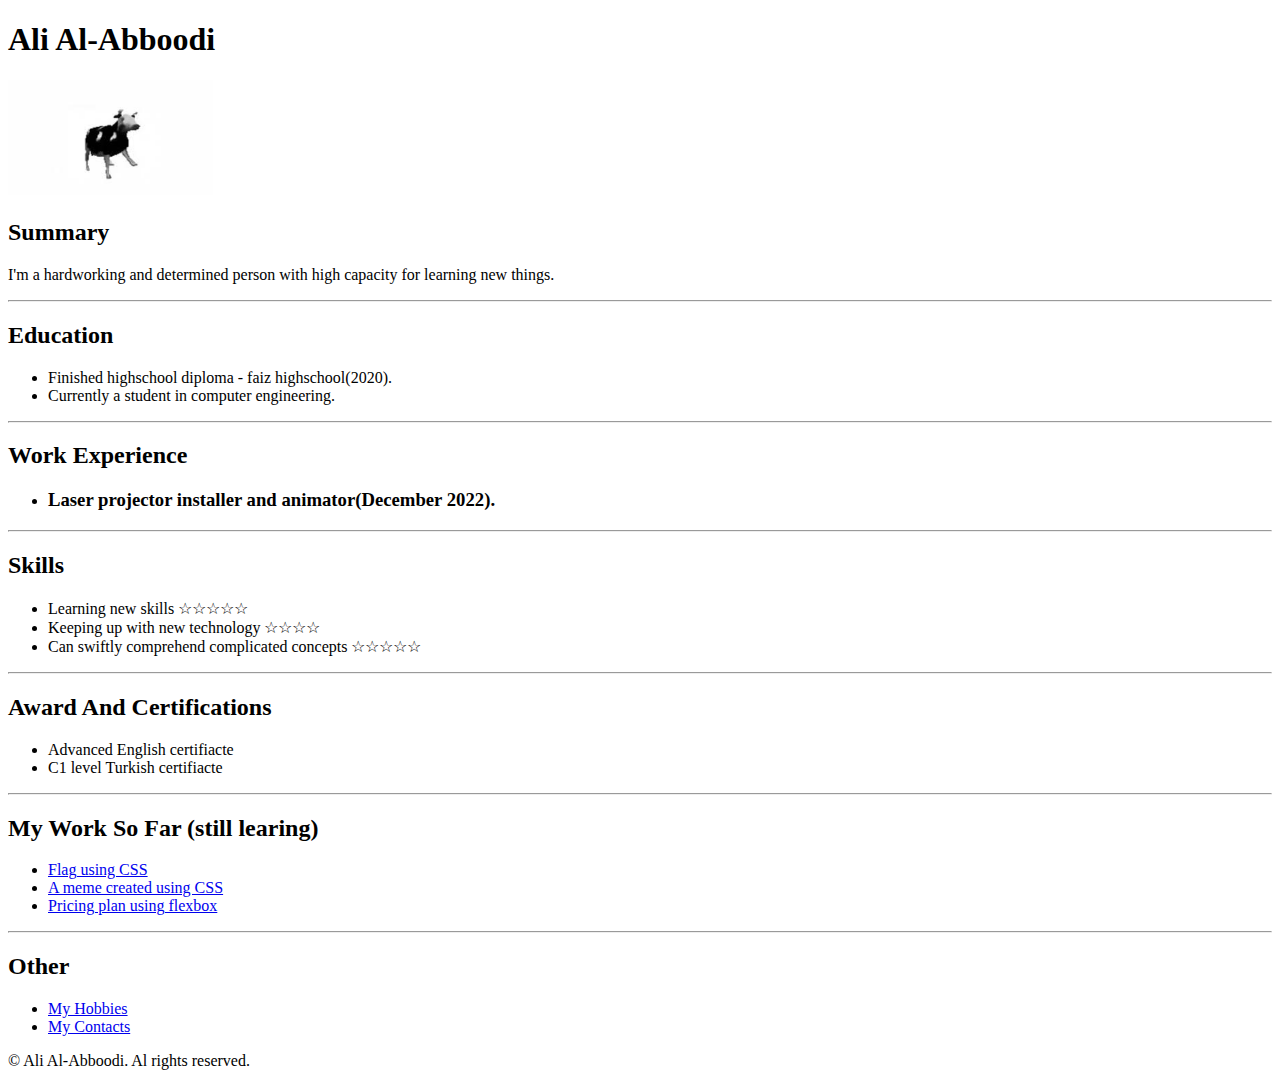
<file: index.html>
<!DOCTYPE html>
<html lang="en">
    <head>
        <meta charset="UTF-8">
        <title>My Resume</title>
    </head>
    <body>
        <h1>Ali Al-Abboodi</h1>
        <img src="./Assets/images/download.jpeg" alt="A low res picture of a cow dancing" height="115">
        <h2>Summary</h2>
        <p>I'm a hardworking and determined person with high capacity for learning new things.</p>
        <hr />
        <h2>Education</h2>
        <ul>
            <li>Finished highschool diploma - faiz highschool(2020).</li>
            <li>Currently a student in computer engineering.</li>
        </ul>
        <hr />
        <h2>Work Experience</h2>
        <ul>
            <li><h3>Laser projector installer and animator(December 2022).</h3></li>
        </ul>
        <hr />
        <h2>Skills</h2>
        <ul>
            <li>Learning new skills &#9734;&#9734;&#9734;&#9734;&#9734;</li>
            <li>Keeping up with new technology &#9734;&#9734;&#9734;&#9734;</li>
            <li>Can swiftly comprehend complicated concepts &#9734;&#9734;&#9734;&#9734;&#9734;</li>
        </ul>
        <hr />
        <h2>Award And Certifications</h2>
        <ul>
            <li>Advanced English certifiacte</li>
            <li>C1 level Turkish certifiacte</li>
        </ul>
        <hr />
        <h2>My Work So Far (still learing)</h2>
        <ul>
            <li><a href="./Public/Flag/index.html">Flag using CSS</a></li>
            <li><a href="./Public/Meme/index.html">A meme created using CSS</a></li>
            <li><a href="./Public/Pricing plan using flexbox/index.html">Pricing plan using flexbox</a></li>
        </ul>
        <hr />
        <h2>Other</h2>
        <ul>
            <li><a href="./Public/Hobbies.html">My Hobbies</a></li>
            <li><a href="./Public/Contacts.html">My Contacts</a></li>
        </ul>
        <footer>
            <p>© Ali Al-Abboodi. Al rights reserved.</p>
        </footer>
    </body>
</html>
</file>
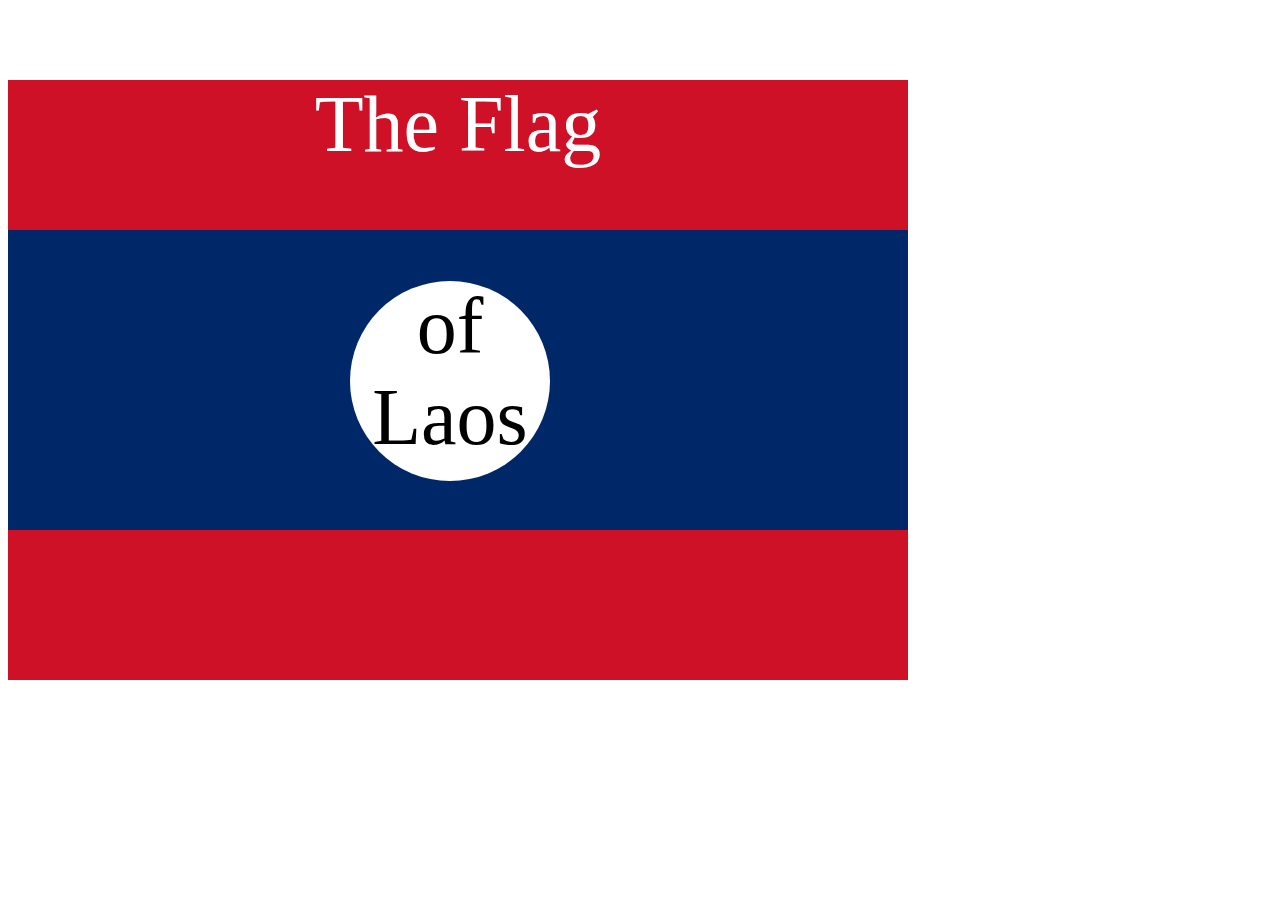
<file: Public/Flag/index.html>
<!DOCTYPE html>
<html lang="en">

<head>
  <meta charset="UTF-8">
  <title>CSS Flag Project</title>
  <style>
    .flag {
      background: rgb(206, 17, 38);
      width: 900px;
      height: 600px;
      position: relative;
    }
    .flag > div {
      background-color: rgb(0, 40, 104);
      width: 900px;
      height: 300px;
      position: absolute;
      top: 25%;
      
    }
    .flag > div > div {
      background-color: white;
      height: 200px;
      width: 200px;
      border-radius: 50%;
      position: absolute;
      top: 17%;
      left: 38%;
    }
    p {
      font-size: 80px;
      position: relative;
      bottom: 80px;
      text-align: center;
    }
    .flag > p {
      position: relative;
      bottom: 1px;
      color: white;
    }
    
  </style>
</head>

<body>
  <div class="flag">
    <p>The Flag</p>
    <div>
      <div>
        <p>of Laos</p>
      </div>
    </div>
  </div>
</body>

</html>
</file>
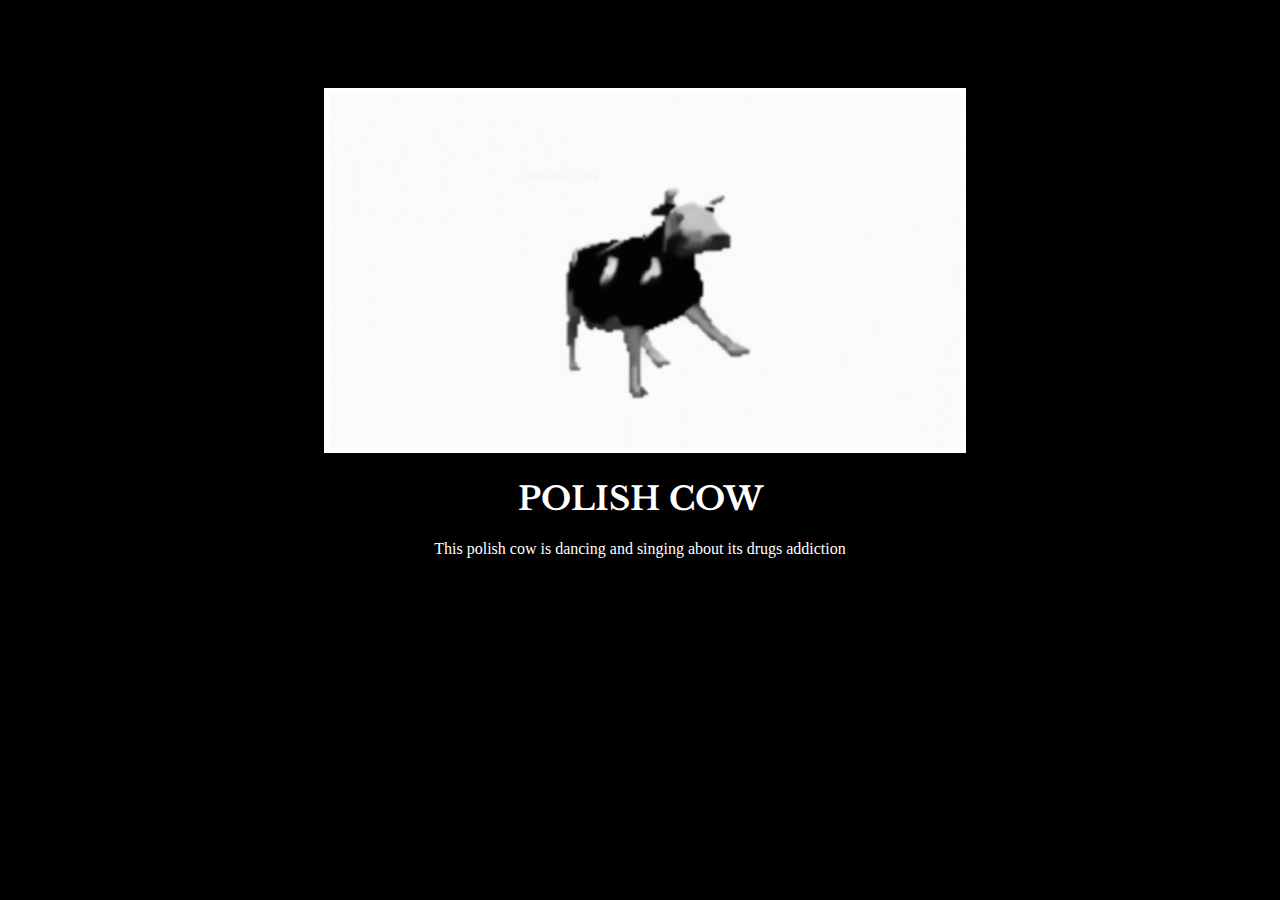
<file: Public/Meme/index.html>
<!DOCTYPE html>
<html lang="en">
  <head>
    <meta charset="UTF-8">
    <title>Meme</title>
    <link rel="stylesheet" href="./style.css">
    <link rel="preconnect" href="https://fonts.googleapis.com">
<link rel="preconnect" href="https://fonts.gstatic.com" crossorigin>
<link href="https://fonts.googleapis.com/css2?family=Libre+Baskerville&display=swap" rel="stylesheet">
  </head>
  <body>
    <div>
      <img src="./assets/images/polish-cow.gif" alt="Low res cow dancing">
      <h1>POLISH COW</h1>
      <p>This polish cow is dancing and singing about its drugs addiction</p>
    </div>
  </body>

</html>
</file>
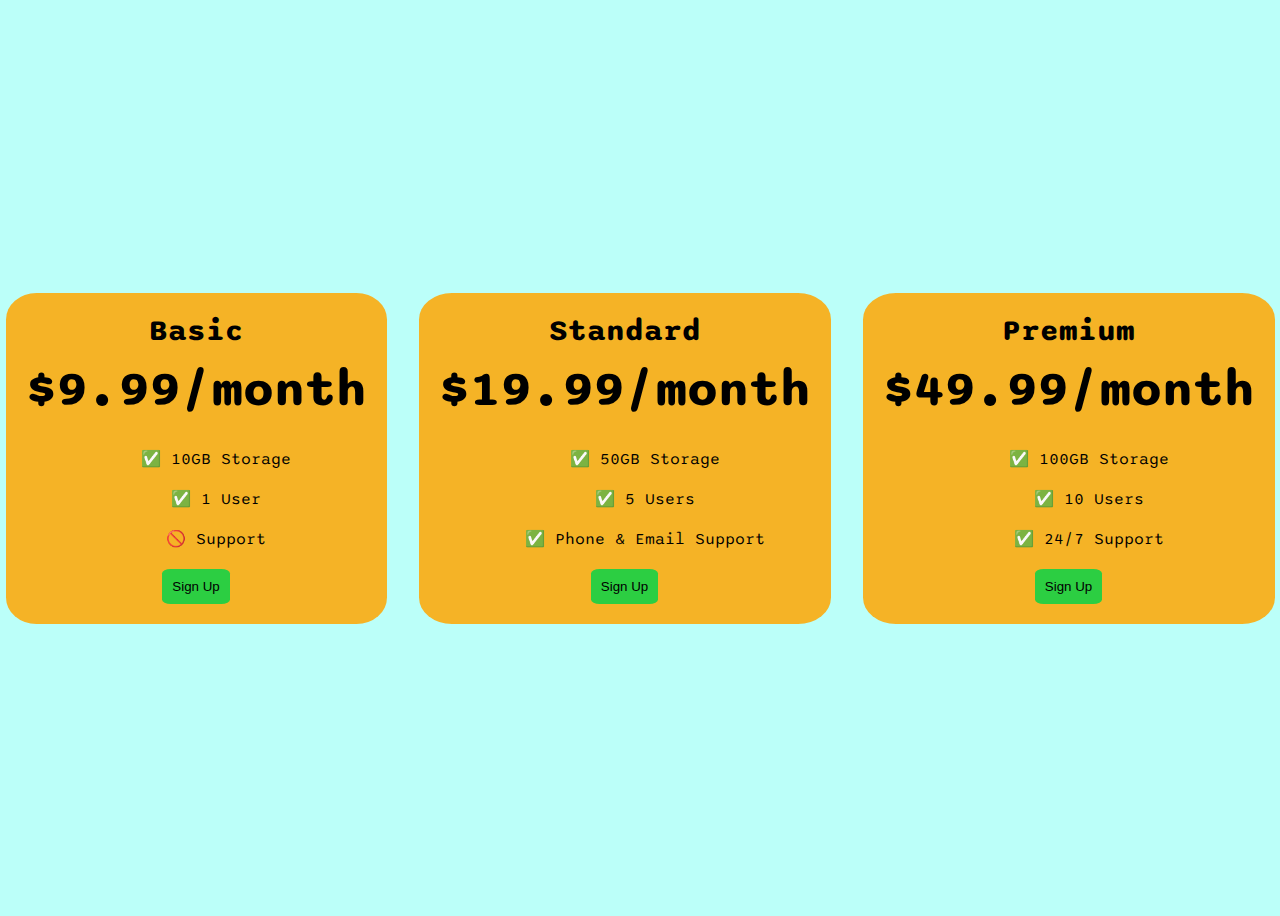
<file: Public/Pricing plan using flexbox/index.html>
<!DOCTYPE html>
<html>

<head>
  <title>Flexbox Pricing Table</title>
  <link rel="preconnect" href="https://fonts.googleapis.com">
  <link rel="preconnect" href="https://fonts.gstatic.com" crossorigin>
  <link href="https://fonts.googleapis.com/css2?family=Sono:wght@400;700&display=swap" rel="stylesheet">
  <style>
    body {
      font-family: 'Sono', sans-serif;
      background-color: rgb(187, 255, 249);
    }

    @media (max-width: 1250px) {
      .pricing-container {
        flex-direction: column;
        height: 100%;
      }
    }
    .pricing-container {
      display: flex;
      gap: 2rem;
      justify-content: center;
      height: 100vh;
      align-items: center;
    }
    .pricing-plan {
      background-color: hwb(41 15% 4%);
      flex: 1;
      padding: 20px;
      max-width: 400px;
      text-align: center;
      border-radius: 8%;
    }
    .plan-price {
      font-size: 50px;
    font-weight: bold;
    margin-bottom: 30px;
    }
    .plan-title {
      font-size: 30px;
    font-weight: bold;
    margin-bottom: 10px;
    }
    .plan-features li {
      margin-bottom: 20px;
    }
    .plan-features {
      list-style-type: none
    }
    .plan-button {
      padding: 10px;
      background-color: #2cce42;
      border-radius: 13%;
      border: 0;
    }

  </style>
</head>

<body>
  <div class="pricing-container">
    <div class="pricing-plan">
      <div class="plan-title">Basic</div>
      <div class="plan-price">$9.99/month</div>
      <ul class="plan-features">
        <li>✅ 10GB Storage</li>
        <li>✅ 1 User</li>
        <li>🚫 Support</li>
      </ul>
      <button class="plan-button">Sign Up</a>
    </div>
    <div class="pricing-plan">
      <div class="plan-title">Standard</div>
      <div class="plan-price">$19.99/month</div>
      <ul class="plan-features">
        <li>✅ 50GB Storage</li>
        <li>✅ 5 Users</li>
        <li>✅ Phone &amp; Email Support</li>
      </ul>
      <button class="plan-button">Sign Up</a>
    </div>
    <div class="pricing-plan">
      <div class="plan-title">Premium</div>
      <div class="plan-price">$49.99/month</div>
      <ul class="plan-features">
        <li>✅ 100GB Storage</li>
        <li>✅ 10 Users</li>
        <li>✅ 24/7 Support</li>
      </ul>
      <button class="plan-button">Sign Up</a>
    </div>
  </div>

</body>

</html>
</file>
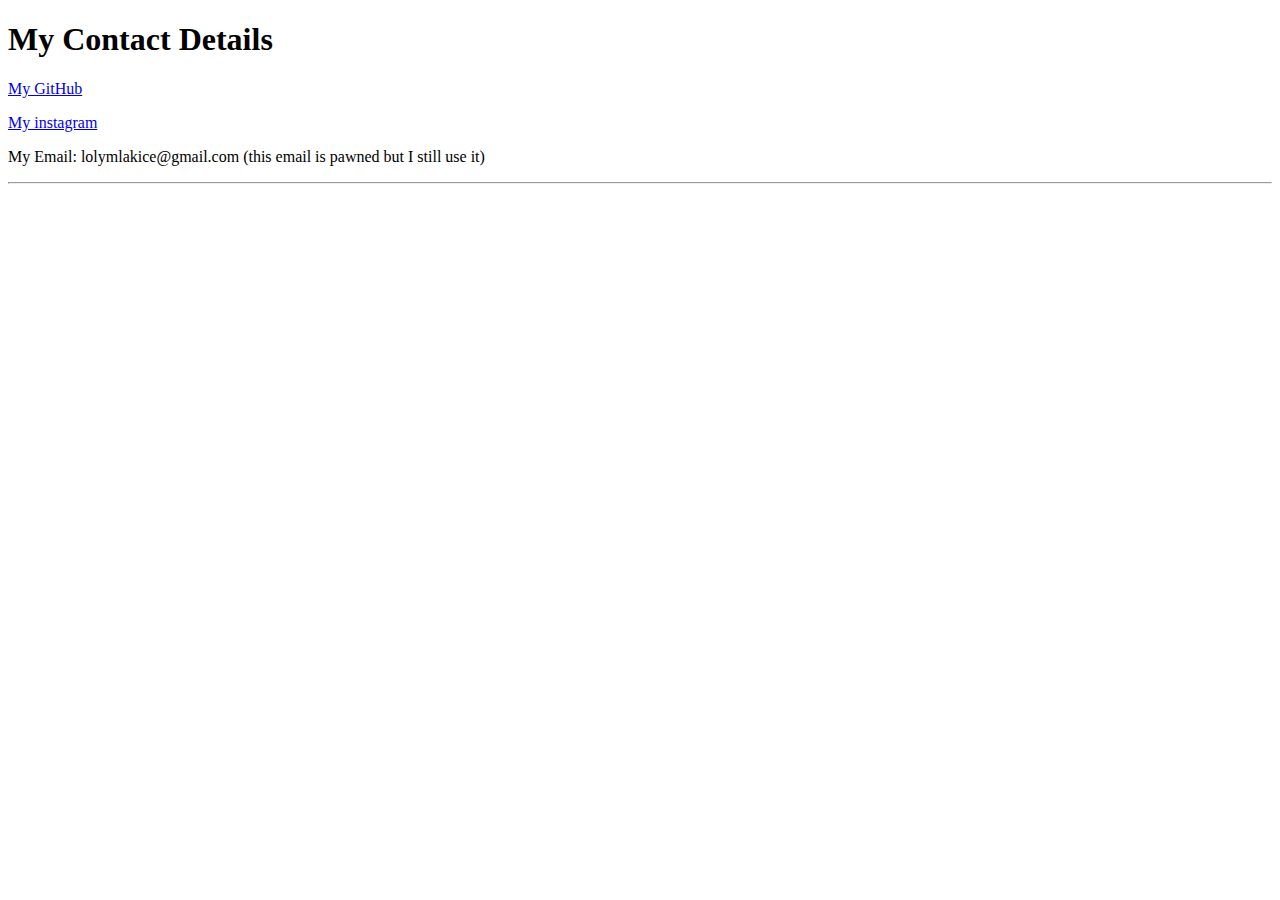
<file: Public/Contacts.html>
<!DOCTYPE html>
<html lang="en">
<head>
    <meta charset="UTF-8">
    <title>Contacts</title>
</head>
<body>
    <h1>My Contact Details</h1>
    <p><a href="https://github.com/AliG8or">My GitHub</a></p>
    <p><a href="https://www.instagram.com/lolymlakice/">My instagram</a></p>
    <p>My Email: lolymlakice@gmail.com (this email is pawned but I still use it)</p>
    <hr />
</body>
</html>
</file>
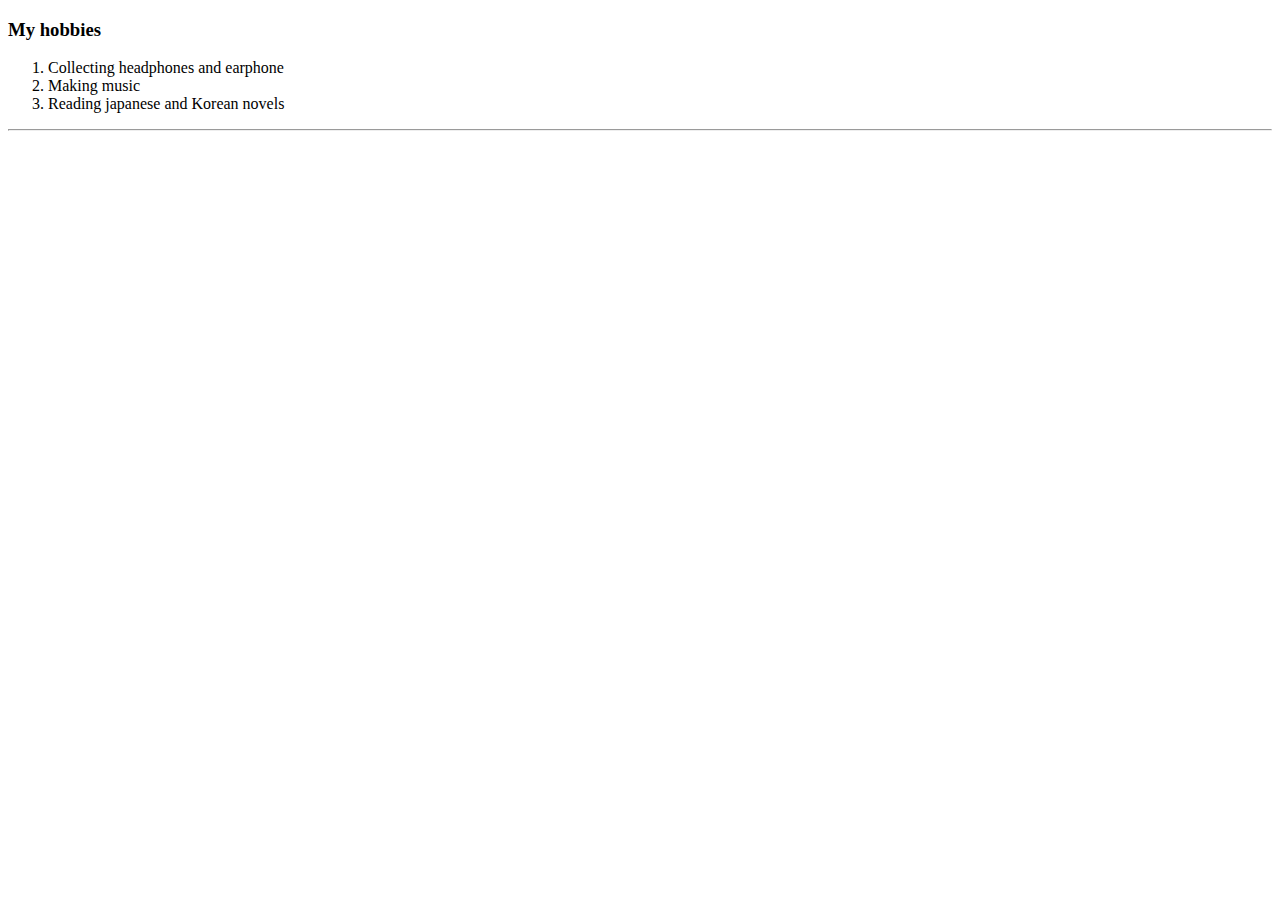
<file: Public/Hobbies.html>
<!DOCTYPE html>
<html lang="en">
<head>
    <meta charset="UTF-8">
    <title>Hobbies</title>
</head>
<body>
    <h3>My hobbies</h3>
    <ol>
        <li>Collecting headphones and earphone</li>
        <li>Making music</li>
        <li>Reading japanese and Korean novels</li>
    </ol>
    <hr />
</body>
</html>
</file>
<file: Public/Meme/style.css>
h1 {
    font-family: 'Libre Baskerville', serif;
    text-align: center;
    color: white;
    text-transform: uppercase;
}
html {
    background-color: black;
}
img {
    border: 5px solid white;
    width: 100%;
    margin-top: 80px;
}
p {
    text-align: center;
    color: white;
}
div {
    width: 50%;
    margin-left: 25%;
}
</file>
